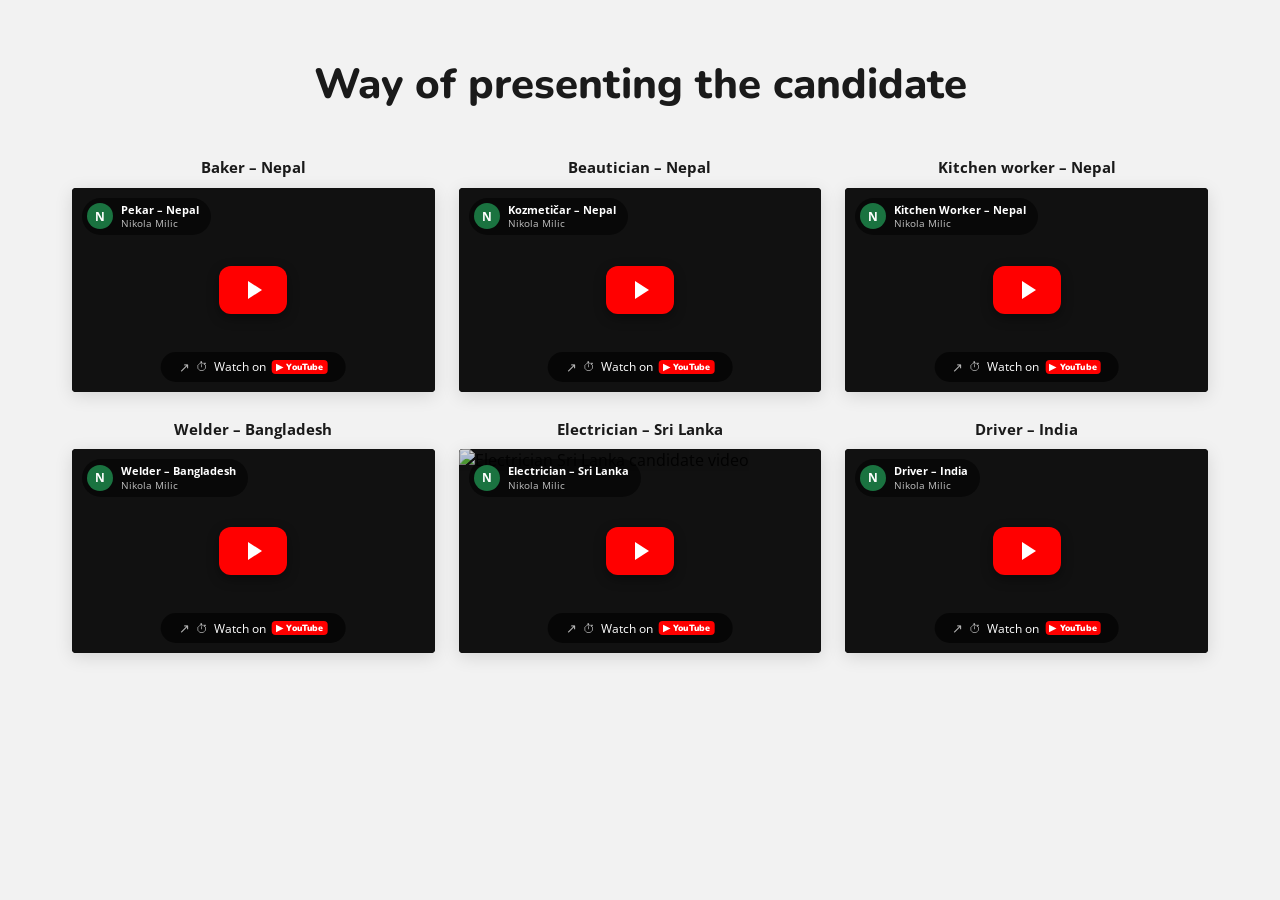
<file: way-of-presenting.html>
<!DOCTYPE html>
<html lang="en">
<head>
  <meta charset="UTF-8"/>
  <meta name="viewport" content="width=device-width, initial-scale=1.0"/>
  <title>HireCo – Way of Presenting the Candidate</title>
  <link rel="preconnect" href="https://fonts.googleapis.com"/>
  <link rel="preconnect" href="https://fonts.gstatic.com" crossorigin/>
  <link href="https://fonts.googleapis.com/css2?family=Nunito:wght@700;800;900&family=Open+Sans:wght@400;600;700&display=swap" rel="stylesheet"/>

  <style>
    /* ============================================================
       BASE RESET
    ============================================================ */
    *, *::before, *::after { box-sizing: border-box; margin: 0; padding: 0; }
    body { font-family: 'Open Sans', sans-serif; background: #f2f2f2; }

    /* ============================================================
       SECTION
       Background: #f2f2f2 light grey — matches screenshot exactly
    ============================================================ */
    .wop-section {
      background: #f2f2f2;
      padding: 60px 0 72px;
    }

    /* ============================================================
       CONTAINER
    ============================================================ */
    .wop-container {
      max-width: 1200px;
      margin: 0 auto;
      padding: 0 32px;
    }

    /* ============================================================
       SECTION HEADER
       "Way of presenting the candidate"
       From screenshot: centred, large bold, Nunito 800, ~36–40px
       NO eyebrow label — just the H2 alone
    ============================================================ */
    .wop-header {
      text-align: center;
      margin-bottom: 48px;
    }

    .wop-title {
      font-family: 'Nunito', sans-serif;
      font-size: clamp(1.75rem, 3.5vw, 2.625rem);
      font-weight: 800;
      color: #1a1a1a;
      line-height: 1.2;
    }

    /* ============================================================
       3-COLUMN VIDEO GRID
       3 cards per row at desktop
       gap: 28px between columns
    ============================================================ */
    .wop-grid {
      display: grid;
      grid-template-columns: repeat(3, 1fr);
      gap: 28px 24px;
    }

    /* ============================================================
       VIDEO CARD
       From screenshot:
       - Bold dark label ABOVE the video frame
       - YouTube iframe embed below the label
       - No card background — sits directly on grey section bg
    ============================================================ */
    .wop-card {
      display: flex;
      flex-direction: column;
      gap: 10px;
    }

    /* Card label (above the video) */
    .wop-card__label {
      font-family: 'Open Sans', sans-serif;
      font-size: 15px;
      font-weight: 700;
      color: #1a1a1a;
      text-align: center;
      line-height: 1.3;
    }

    /* ── YouTube iframe wrapper ──
       Maintains 16:9 aspect ratio responsively via
       the padding-bottom trick (padding is relative to WIDTH).
    */
    .wop-video-wrap {
      position: relative;
      width: 100%;
      padding-bottom: 56.25%;  /* 16:9 = 9/16 = 56.25% */
      height: 0;
      overflow: hidden;
      border-radius: 4px;       /* slight rounding — visible in screenshot */
      background: #000;
      box-shadow: 0 4px 18px rgba(0,0,0,0.12);
    }

    .wop-video-wrap iframe {
      position: absolute;
      top: 0;
      left: 0;
      width: 100%;
      height: 100%;
      border: none;
      display: block;
    }

    /* ── Lazy-load placeholder ──
       Shows a thumbnail + play button before user clicks.
       Clicking loads the real iframe (saves bandwidth).
    */
    .wop-thumb {
      position: absolute;
      inset: 0;
      cursor: pointer;
      background: #111;
      display: flex;
      align-items: center;
      justify-content: center;
      transition: opacity 0.3s ease;
    }

    .wop-thumb img {
      width: 100%;
      height: 100%;
      object-fit: cover;
      display: block;
      opacity: 0.85;
    }

    /* YouTube-style red play button */
    .wop-play-btn {
      position: absolute;
      width: 68px;
      height: 48px;
      background: #ff0000;
      border-radius: 12px;
      display: flex;
      align-items: center;
      justify-content: center;
      transition: background 0.15s, transform 0.15s;
      box-shadow: 0 4px 12px rgba(0,0,0,0.4);
    }

    .wop-thumb:hover .wop-play-btn {
      background: #cc0000;
      transform: scale(1.08);
    }

    .wop-play-btn svg {
      width: 24px;
      height: 24px;
      fill: #fff;
      margin-left: 4px;  /* optical centre for triangle */
    }

    /* Channel avatar + name overlay (top-left — matches screenshot) */
    .wop-overlay-info {
      position: absolute;
      top: 10px;
      left: 10px;
      display: flex;
      align-items: center;
      gap: 8px;
      background: rgba(0,0,0,0.55);
      border-radius: 20px;
      padding: 5px 12px 5px 5px;
    }

    .wop-avatar {
      width: 26px;
      height: 26px;
      border-radius: 50%;
      background: #1a7340;
      color: #fff;
      font-size: 12px;
      font-weight: 700;
      display: flex;
      align-items: center;
      justify-content: center;
      flex-shrink: 0;
      font-family: 'Open Sans', sans-serif;
    }

    .wop-overlay-text { display: flex; flex-direction: column; }

    .wop-overlay-title {
      font-size: 11px;
      font-weight: 700;
      color: #fff;
      line-height: 1.2;
      font-family: 'Open Sans', sans-serif;
    }

    .wop-overlay-channel {
      font-size: 10px;
      color: rgba(255,255,255,0.75);
      font-family: 'Open Sans', sans-serif;
    }

    /* "Watch on YouTube" bar at bottom of thumbnail */
    .wop-watch-bar {
      position: absolute;
      bottom: 10px;
      left: 50%;
      transform: translateX(-50%);
      background: rgba(0,0,0,0.65);
      border-radius: 20px;
      padding: 6px 18px;
      display: flex;
      align-items: center;
      gap: 6px;
      font-size: 11.5px;
      color: #fff;
      white-space: nowrap;
      font-family: 'Open Sans', sans-serif;
    }

    .wop-watch-bar .yt-icon {
      display: flex;
      align-items: center;
      gap: 2px;
    }

    .wop-watch-bar .yt-logo {
      background: #ff0000;
      border-radius: 4px;
      padding: 1px 4px;
      font-size: 9px;
      font-weight: 900;
      color: #fff;
      font-family: 'Nunito', sans-serif;
      letter-spacing: 0.02em;
    }

    /* Hidden state — once iframe loaded, thumb hides */
    .wop-thumb.hidden {
      opacity: 0;
      pointer-events: none;
    }

    /* ============================================================
       BACK TO TOP — orange circle fixed bottom-right
    ============================================================ */
    .back-to-top {
      position: fixed;
      bottom: 28px;
      right: 28px;
      width: 44px;
      height: 44px;
      background: #f68c1f;
      color: #fff;
      border-radius: 50%;
      display: flex;
      align-items: center;
      justify-content: center;
      box-shadow: 0 4px 14px rgba(246,140,31,0.45);
      z-index: 9999;
      opacity: 0;
      visibility: hidden;
      transform: translateY(10px);
      transition: opacity .22s, visibility .22s, transform .22s, background .2s;
      text-decoration: none;
    }
    .back-to-top.visible { opacity: 1; visibility: visible; transform: translateY(0); }
    .back-to-top:hover { background: #e07b10; }
    .back-to-top svg { width: 16px; height: 16px; stroke: #fff; stroke-width: 2.4; fill: none; stroke-linecap: round; stroke-linejoin: round; }

    /* ============================================================
       RESPONSIVE — Tablet ≤ 860px  →  2 columns
    ============================================================ */
    @media (max-width: 860px) {
      .wop-grid { grid-template-columns: repeat(2, 1fr); }
    }

    /* ============================================================
       RESPONSIVE — Mobile ≤ 560px  →  1 column
    ============================================================ */
    @media (max-width: 560px) {
      .wop-section { padding: 44px 0 52px; }
      .wop-container { padding: 0 16px; }
      .wop-grid { grid-template-columns: 1fr; gap: 24px; }
    }

  </style>
</head>
<body>

<!-- ============================================================
     WAY OF PRESENTING THE CANDIDATE SECTION
     ─────────────────────────────────────────────────────────
     Layout: centred H2 + 3-per-row video grid
     Videos: lazy-load thumbnail → iframe on click
             Uses youtube-nocookie.com (privacy-enhanced)
     To add a video: copy a .wop-card block and update
       data-videoid  = YouTube video ID (e.g. "dQw4w9WgXcQ")
       data-title    = overlay title text
       label text    = job role + country
============================================================ -->
<section class="wop-section" id="way-of-presenting">
  <div class="wop-container">

    <!-- Section heading -->
    <header class="wop-header">
      <h2 class="wop-title">Way of presenting the candidate</h2>
    </header>

    <!-- 3-column video grid -->
    <div class="wop-grid" id="wopGrid">

      <!-- ── VIDEO CARD 1: Baker – Nepal ── -->
      <div class="wop-card">
        <span class="wop-card__label">Baker – Nepal</span>
        <div class="wop-video-wrap">
          <!-- Thumbnail lazy-load layer -->
          <div class="wop-thumb" data-videoid="rAQFNZhLqHc" data-title="Pekar – Nepal" role="button" aria-label="Play Baker - Nepal video" tabindex="0">
            <img src="https://i.ytimg.com/vi/rAQFNZhLqHc/hqdefault.jpg" alt="Baker Nepal candidate video" loading="lazy" onerror="this.src='https://via.placeholder.com/640x360/333/fff?text=Baker+Nepal'"/>
            <!-- Channel overlay -->
            <div class="wop-overlay-info" aria-hidden="true">
              <div class="wop-avatar">N</div>
              <div class="wop-overlay-text">
                <span class="wop-overlay-title">Pekar – Nepal</span>
                <span class="wop-overlay-channel">Nikola Milic</span>
              </div>
            </div>
            <!-- Play button -->
            <div class="wop-play-btn" aria-hidden="true">
              <svg viewBox="0 0 24 24"><polygon points="5,3 19,12 5,21"/></svg>
            </div>
            <!-- Watch on YouTube bar -->
            <div class="wop-watch-bar" aria-hidden="true">
              <span style="opacity:.7;font-size:13px">↗</span>
              <span style="opacity:.7;font-size:12px">⏱</span>
              <span class="yt-icon">
                Watch on
                <span class="yt-logo" style="margin-left:4px">▶ YouTube</span>
              </span>
            </div>
          </div>
          <!-- iframe inserted here on click -->
        </div>
      </div>

      <!-- ── VIDEO CARD 2: Beautician – Nepal ── -->
      <div class="wop-card">
        <span class="wop-card__label">Beautician – Nepal</span>
        <div class="wop-video-wrap">
          <div class="wop-thumb" data-videoid="7JsBn-FwQ-k" data-title="Kozmetičar – Nepal" role="button" aria-label="Play Beautician - Nepal video" tabindex="0">
            <img src="https://i.ytimg.com/vi/7JsBn-FwQ-k/hqdefault.jpg" alt="Beautician Nepal candidate video" loading="lazy" onerror="this.src='https://via.placeholder.com/640x360/334455/fff?text=Beautician+Nepal'"/>
            <div class="wop-overlay-info" aria-hidden="true">
              <div class="wop-avatar">N</div>
              <div class="wop-overlay-text">
                <span class="wop-overlay-title">Kozmetičar – Nepal</span>
                <span class="wop-overlay-channel">Nikola Milic</span>
              </div>
            </div>
            <div class="wop-play-btn" aria-hidden="true">
              <svg viewBox="0 0 24 24"><polygon points="5,3 19,12 5,21"/></svg>
            </div>
            <div class="wop-watch-bar" aria-hidden="true">
              <span style="opacity:.7;font-size:13px">↗</span>
              <span style="opacity:.7;font-size:12px">⏱</span>
              <span class="yt-icon">Watch on <span class="yt-logo" style="margin-left:4px">▶ YouTube</span></span>
            </div>
          </div>
        </div>
      </div>

      <!-- ── VIDEO CARD 3: Kitchen worker – Nepal ── -->
      <div class="wop-card">
        <span class="wop-card__label">Kitchen worker – Nepal</span>
        <div class="wop-video-wrap">
          <div class="wop-thumb" data-videoid="dqT-UlYlg1s" data-title="Kitchen Worker – Nepal" role="button" aria-label="Play Kitchen Worker - Nepal video" tabindex="0">
            <img src="https://i.ytimg.com/vi/dqT-UlYlg1s/hqdefault.jpg" alt="Kitchen Worker Nepal candidate video" loading="lazy" onerror="this.src='https://via.placeholder.com/640x360/2d4a2d/fff?text=Kitchen+Worker+Nepal'"/>
            <div class="wop-overlay-info" aria-hidden="true">
              <div class="wop-avatar">N</div>
              <div class="wop-overlay-text">
                <span class="wop-overlay-title">Kitchen Worker – Nepal</span>
                <span class="wop-overlay-channel">Nikola Milic</span>
              </div>
            </div>
            <div class="wop-play-btn" aria-hidden="true">
              <svg viewBox="0 0 24 24"><polygon points="5,3 19,12 5,21"/></svg>
            </div>
            <div class="wop-watch-bar" aria-hidden="true">
              <span style="opacity:.7;font-size:13px">↗</span>
              <span style="opacity:.7;font-size:12px">⏱</span>
              <span class="yt-icon">Watch on <span class="yt-logo" style="margin-left:4px">▶ YouTube</span></span>
            </div>
          </div>
        </div>
      </div>

      <!-- ── VIDEO CARD 4: Welder – Bangladesh ── -->
      <div class="wop-card">
        <span class="wop-card__label">Welder – Bangladesh</span>
        <div class="wop-video-wrap">
          <div class="wop-thumb" data-videoid="zZ3fjQa5Hls" data-title="Welder – Bangladesh" role="button" aria-label="Play Welder - Bangladesh video" tabindex="0">
            <img src="https://i.ytimg.com/vi/zZ3fjQa5Hls/hqdefault.jpg" alt="Welder Bangladesh candidate video" loading="lazy" onerror="this.src='https://via.placeholder.com/640x360/4a2a1a/fff?text=Welder+Bangladesh'"/>
            <div class="wop-overlay-info" aria-hidden="true">
              <div class="wop-avatar">N</div>
              <div class="wop-overlay-text">
                <span class="wop-overlay-title">Welder – Bangladesh</span>
                <span class="wop-overlay-channel">Nikola Milic</span>
              </div>
            </div>
            <div class="wop-play-btn" aria-hidden="true">
              <svg viewBox="0 0 24 24"><polygon points="5,3 19,12 5,21"/></svg>
            </div>
            <div class="wop-watch-bar" aria-hidden="true">
              <span style="opacity:.7;font-size:13px">↗</span>
              <span style="opacity:.7;font-size:12px">⏱</span>
              <span class="yt-icon">Watch on <span class="yt-logo" style="margin-left:4px">▶ YouTube</span></span>
            </div>
          </div>
        </div>
      </div>

      <!-- ── VIDEO CARD 5: Electrician – Sri Lanka ── -->
      <div class="wop-card">
        <span class="wop-card__label">Electrician – Sri Lanka</span>
        <div class="wop-video-wrap">
          <div class="wop-thumb" data-videoid="5qap5aO4i9A" data-title="Electrician – Sri Lanka" role="button" aria-label="Play Electrician - Sri Lanka video" tabindex="0">
            <img src="https://i.ytimg.com/vi/5qap5aO4i9A/hqdefault.jpg" alt="Electrician Sri Lanka candidate video" loading="lazy" onerror="this.src='https://via.placeholder.com/640x360/1a2a4a/fff?text=Electrician+Sri+Lanka'"/>
            <div class="wop-overlay-info" aria-hidden="true">
              <div class="wop-avatar">N</div>
              <div class="wop-overlay-text">
                <span class="wop-overlay-title">Electrician – Sri Lanka</span>
                <span class="wop-overlay-channel">Nikola Milic</span>
              </div>
            </div>
            <div class="wop-play-btn" aria-hidden="true">
              <svg viewBox="0 0 24 24"><polygon points="5,3 19,12 5,21"/></svg>
            </div>
            <div class="wop-watch-bar" aria-hidden="true">
              <span style="opacity:.7;font-size:13px">↗</span>
              <span style="opacity:.7;font-size:12px">⏱</span>
              <span class="yt-icon">Watch on <span class="yt-logo" style="margin-left:4px">▶ YouTube</span></span>
            </div>
          </div>
        </div>
      </div>

      <!-- ── VIDEO CARD 6: Driver – India ── -->
      <div class="wop-card">
        <span class="wop-card__label">Driver – India</span>
        <div class="wop-video-wrap">
          <div class="wop-thumb" data-videoid="3JZ_D3ELwOQ" data-title="Driver – India" role="button" aria-label="Play Driver - India video" tabindex="0">
            <img src="https://i.ytimg.com/vi/3JZ_D3ELwOQ/hqdefault.jpg" alt="Driver India candidate video" loading="lazy" onerror="this.src='https://via.placeholder.com/640x360/2a1a3a/fff?text=Driver+India'"/>
            <div class="wop-overlay-info" aria-hidden="true">
              <div class="wop-avatar">N</div>
              <div class="wop-overlay-text">
                <span class="wop-overlay-title">Driver – India</span>
                <span class="wop-overlay-channel">Nikola Milic</span>
              </div>
            </div>
            <div class="wop-play-btn" aria-hidden="true">
              <svg viewBox="0 0 24 24"><polygon points="5,3 19,12 5,21"/></svg>
            </div>
            <div class="wop-watch-bar" aria-hidden="true">
              <span style="opacity:.7;font-size:13px">↗</span>
              <span style="opacity:.7;font-size:12px">⏱</span>
              <span class="yt-icon">Watch on <span class="yt-logo" style="margin-left:4px">▶ YouTube</span></span>
            </div>
          </div>
        </div>
      </div>

    </div>
    <!-- /wop-grid -->

  </div>
  <!-- /wop-container -->
</section>

<!-- Back to top -->
<a href="#" class="back-to-top" id="backToTop" aria-label="Back to top">
  <svg viewBox="0 0 24 24"><polyline points="18 15 12 9 6 15"/></svg>
</a>


<!-- ============================================================
     JAVASCRIPT
     ─────────────────────────────────────────────────────────
     1. Thumbnail lazy-load click → inserts real YouTube iframe
        Uses youtube-nocookie.com (privacy-enhanced embed mode)
        Parameters:
          autoplay=1    — auto-starts when user clicks
          rel=0         — hides unrelated recommendations
          modestbranding=1 — minimal YouTube branding
     2. Keyboard (Enter/Space) support on thumbnails
     3. Back-to-top button visibility + smooth scroll
     ─────────────────────────────────────────────────────────
     TO REPLACE A VIDEO: change the data-videoid attribute on
     the .wop-thumb element to any valid YouTube video ID.
     The thumbnail is automatically fetched from YouTube's CDN.
============================================================ -->
<script>
(function () {
  'use strict';

  /* ── Lazy-load YouTube iframes ── */
  function loadVideo(thumb) {
    if (thumb.classList.contains('hidden')) return;

    var videoId = thumb.getAttribute('data-videoid');
    if (!videoId) return;

    /* Build privacy-enhanced iframe URL */
    var src = 'https://www.youtube-nocookie.com/embed/'
      + videoId
      + '?autoplay=1&rel=0&modestbranding=1&color=white';

    /* Create iframe */
    var iframe = document.createElement('iframe');
    iframe.setAttribute('src', src);
    iframe.setAttribute('allowfullscreen', '');
    iframe.setAttribute('allow', 'accelerometer; autoplay; clipboard-write; encrypted-media; gyroscope; picture-in-picture');
    iframe.setAttribute('title', thumb.getAttribute('data-title') || 'Candidate video');

    /* Insert iframe into the wrapper (sibling of thumb) */
    var wrap = thumb.closest('.wop-video-wrap');
    wrap.appendChild(iframe);

    /* Hide the thumbnail */
    thumb.classList.add('hidden');

    /* Remove thumb from DOM after transition */
    thumb.addEventListener('transitionend', function () {
      thumb.remove();
    }, { once: true });
  }

  /* Click handler */
  document.querySelectorAll('.wop-thumb').forEach(function (thumb) {
    thumb.addEventListener('click', function () {
      loadVideo(thumb);
    });

    /* Keyboard: Enter or Space */
    thumb.addEventListener('keydown', function (e) {
      if (e.key === 'Enter' || e.key === ' ') {
        e.preventDefault();
        loadVideo(thumb);
      }
    });
  });

  /* ── Back to top ── */
  var btt = document.getElementById('backToTop');
  if (btt) {
    window.addEventListener('scroll', function () {
      btt.classList.toggle('visible', window.scrollY > 300);
    }, { passive: true });

    btt.addEventListener('click', function (e) {
      e.preventDefault();
      window.scrollTo({ top: 0, behavior: 'smooth' });
    });
  }

})();
</script>

</body>
</html>
</file>
